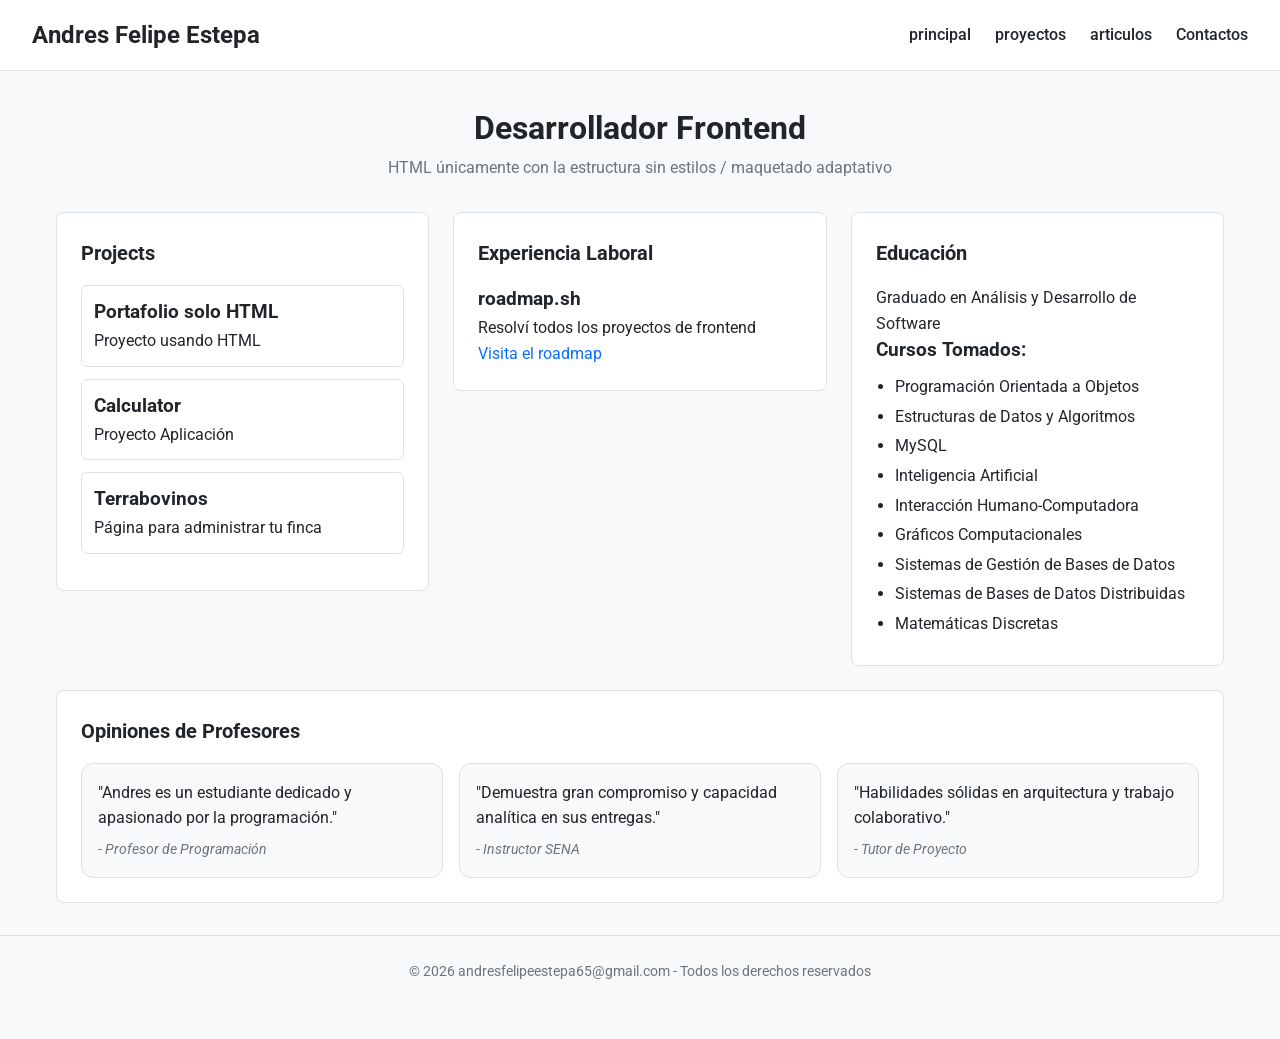
<file: index.html>
<!DOCTYPE html>
<html lang="es">
<head>
    <meta charset="UTF-8">
    <meta name="viewport" content="width=device-width, initial-scale=1.0">
    <title>Portafolio Felipe Estepa</title>
    <meta name="author" content="Andres Felipe Estepa">
    <meta name="description" content="Portafolio responsivo de Andres Felipe Estepa">
    <meta property="og:title" content="Portafolio Andres Felipe Estepa">
    <meta property="og:url" content="https://andresfelipe634.github.io/proyecto__2__/">
    <link rel="icon" href="icono.jpg" type="image/jpeg">

   
 <link rel="preconnect" href="https://fonts.googleapis.com">
<link rel="preconnect" href="https://fonts.gstatic.com" crossorigin>
 <link href="https://fonts.googleapis.com/css2?family=Roboto:wght@400;500;700&display=swap" rel="stylesheet">

    
    <link rel="stylesheet" href="style.css">
</head>
<body>

    <header class="navbar">
        <h1 class="logo">Andres Felipe Estepa</h1> 
        <nav>
            <ul>
            <li><a href="index.html">principal</a></li>
               <li><a href="proyectos.html">proyectos</a></li>
               <li><a href="articulos.html">articulos</a></li>
          <li><a href="contacto.html">Contactos</a></li>
            </ul>
        </nav>
    </header>
   <main class="container">

     
        <section class="profile-banner">
       <h2>Desarrollador Frontend</h2>
      <p>HTML únicamente con la estructura sin estilos / maquetado adaptativo</p>
        </section>

      
        <div class="grid-main">
            

            <section class="card grid-col">
                <h2>Projects</h2>
                <div class="project-list">
            <article class="subcard">
                        <h3>Portafolio solo HTML</h3>
                        <p>Proyecto usando HTML</p>
             </article>
                    <article class="subcard">
                        <h3>Calculator</h3>
                   <p>Proyecto Aplicación</p>
             </article>
                    <article class="subcard">
                        <h3>Terrabovinos</h3>
                 <p>Página para administrar tu finca</p>
                    </article>
                </div>
            </section>

          
            <section class="card grid-col">
                <h2>Experiencia Laboral</h2>
             <article class="exp-item">
                   <h3>roadmap.sh</h3>
              <p>Resolví todos los proyectos de frontend</p>
                    <a href="https://roadmap.sh" target="_blank" rel="noopener noreferrer" class="link-btn">Visita el roadmap</a>
                </article>
            </section>

          
            <section class="card grid-col">
                <h2>Educación</h2>
                <p>Graduado en Análisis y Desarrollo de Software</p>
                <h3>Cursos Tomados:</h3>
                <ul class="courses-list">
                  <li>Programación Orientada a Objetos</li>
                  <li>Estructuras de Datos y Algoritmos</li>
                    <li>MySQL</li>
             <li>Inteligencia Artificial</li>
                    <li>Interacción Humano-Computadora</li>
                  <li>Gráficos Computacionales</li>
                    <li>Sistemas de Gestión de Bases de Datos</li>
            <li>Sistemas de Bases de Datos Distribuidas</li>
                    <li>Matemáticas Discretas</li>
                </ul>
            </section>

        </div>

        <section class="card reviews-section">
            <h2>Opiniones de Profesores</h2>
            <div class="reviews-grid">
         <blockquote class="review-card">
             <p>"Andres es un estudiante dedicado y apasionado por la programación."</p>
                    <cite>- Profesor de Programación</cite>
                </blockquote>
           <blockquote class="review-card">
              <p>"Demuestra gran compromiso y capacidad analítica en sus entregas."</p>
           <cite>- Instructor SENA</cite>
           </blockquote>
                <blockquote class="review-card">
                    <p>"Habilidades sólidas en arquitectura y trabajo colaborativo."</p>
                    <cite>- Tutor de Proyecto</cite>
                </blockquote>
            </div>
     </section>

    </main>

    <footer>
        <p>&copy; 2026 andresfelipeestepa65@gmail.com - Todos los derechos reservados</p>
 </footer>




</body>
</html>
</file>
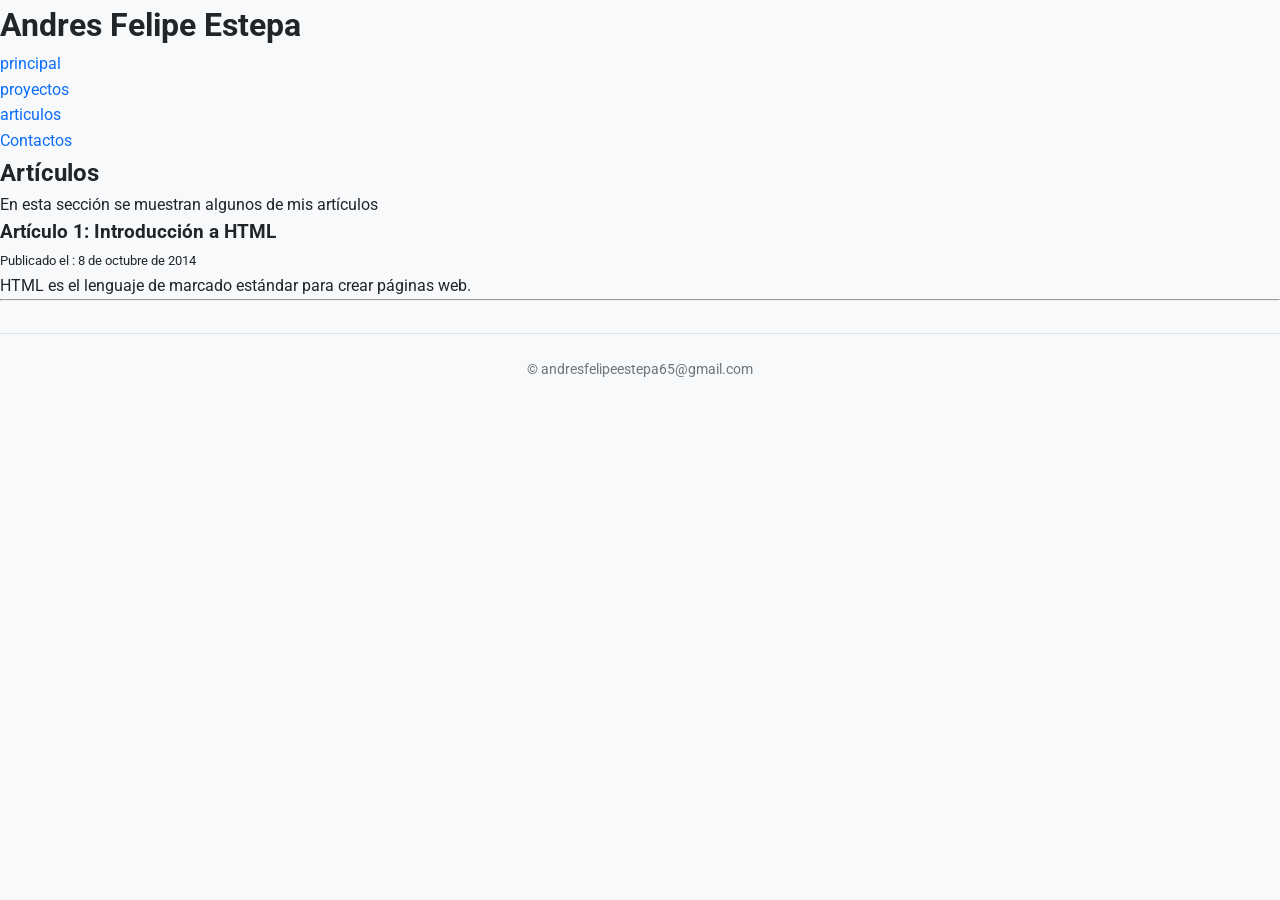
<file: articulos.html>
<!DOCTYPE html>
<html lang="es">
<head>
    <meta charset="UTF-8">
    <meta name="viewport" content="width=device-width, initial-scale=1.0">
    <title>Document</title>
      <meta charset="UTF-8">
    <meta name="viewport" content="width=device-width, initial-scale=1.0">

     <meta name="CV de andres felipe ">
     <meta charsert = "UTF-8"> 
     <meta name = viewport content = "width=device-width, initial-scale=1.0">
    <meta property = "og:title" content = "Portafolio Andres Felipe Estepa">
    <meta name = "author" content = "Andres Felipe Estepa">
     <meta property = "og:description" content = "Se muestra el CV con contactos, habilidades, experiencia, educacion y redes de Andres Estepa">
     <meta property = "og:url" content="https://andresfelipe634.github.io/proyecto__2__/">
    <link rel="icon" href="icono.jpg" type="image/jpeg">


    
   
 <link rel="preconnect" href="https://fonts.googleapis.com">
<link rel="preconnect" href="https://fonts.gstatic.com" crossorigin>
 <link href="https://fonts.googleapis.com/css2?family=Roboto:wght@400;500;700&display=swap" rel="stylesheet">

    
    <link rel="stylesheet" href="style.css">
</head>
<body>

    <header>

<h1> Andres Felipe Estepa</h1> 
        <nav>
     <ul>
        <li><a href="index.html">principal</a></li>
     <li><a href="proyectos.html">proyectos</a></li>
      <li><a href="articulos.html">articulos</a></li>
       <li><a href="contacto.html">Contactos</a></li>
            </ul>
</nav>
    </header>

    <main>
<section>
 <h2>Artículos</h2>
<p>En esta sección se muestran algunos de mis artículos</p>

 <article>
        <header>
        <h3>Artículo 1: Introducción a HTML</h3>
      <p><small> Publicado el : <time datetime="2014-10-08">8 de octubre de 2014</time></small></p>
    </header>
        <p>HTML es el lenguaje de marcado estándar para crear páginas web.</p>

</article>
<hr>
</section>




    </main>
    

<footer>
<p> &copy; andresfelipeestepa65@gmail.com</p>

</footer>
    
</body>
</html>
</file>
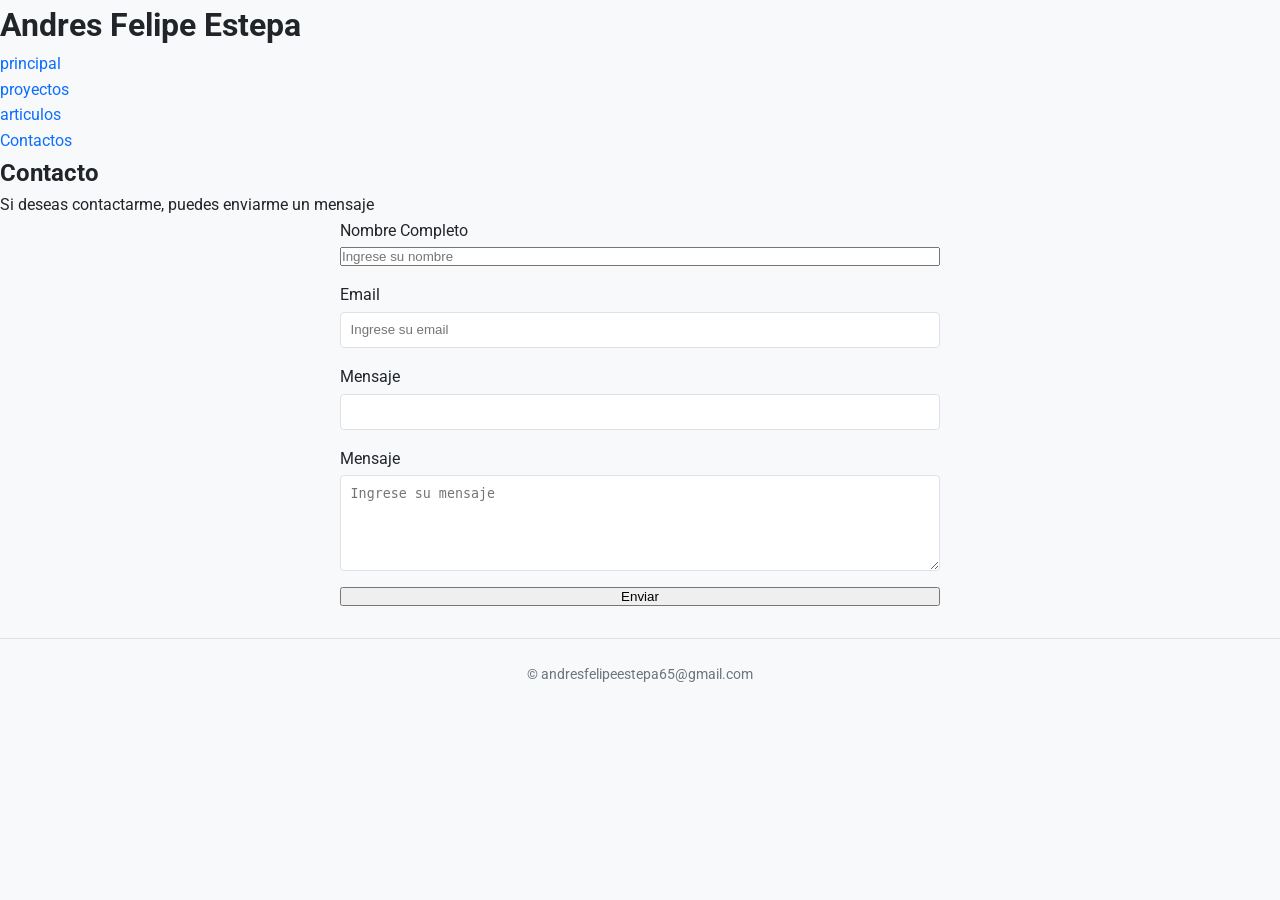
<file: contacto.html>
<!DOCTYPE html>
<html lang="en">
<head>
    <meta charset="UTF-8">
    <meta name="viewport" content="width=device-width, initial-scale=1.0">
    <title>contacto</title>
     <meta charset="UTF-8">
    <meta name="viewport" content="width=device-width, initial-scale=1.0">

     <meta name="CV de andres felipe ">
     <meta charsert = "UTF-8"> 
     <meta name = viewport content = "width=device-width, initial-scale=1.0">
    <meta property = "og:title" content = "Portafolio Andres Felipe Estepa">
    <meta name = "author" content = "Andres Felipe Estepa">
     <meta property = "og:description" content = "Se muestra el CV con contactos, habilidades, experiencia, educacion y redes de Andres Estepa">
     <meta property = "og:url" content="https://andresfelipe634.github.io/proyecto__2__/">
    <link rel="icon" href="icono.jpg" type="image/jpeg">


    
   
 <link rel="preconnect" href="https://fonts.googleapis.com">
<link rel="preconnect" href="https://fonts.gstatic.com" crossorigin>
 <link href="https://fonts.googleapis.com/css2?family=Roboto:wght@400;500;700&display=swap" rel="stylesheet">

    
    <link rel="stylesheet" href="style.css">
</head>
<body>
    

    <header>

<h1> Andres Felipe Estepa</h1> 
        <nav>
      <ul>
          <li><a href="index.html">principal</a></li>
                <li><a href="proyectos.html">proyectos</a></li>
         <li><a href="articulos.html">articulos</a></li>
            <li><a href="contacto.html">Contactos</a></li>
            </ul>
         </nav>
    </header>



    <main>
      <section>
      <h2> Contacto</h2>
     <p>Si deseas contactarme, puedes enviarme un mensaje </p>

        <form action = "#" method = "post">

            <div>
             <label for="nombre">Nombre Completo</label>
       <input type="text " id="nombre" name = "nombre" placeholder = "Ingrese su nombre " required>
      </div>

                <div>
              <label for="email">Email</label>
        <input type="email" id="email" name="email" placeholder="Ingrese su email" required>
                </div>

          <div>
         <label for="mensaje">Mensaje</label>
        <input type="text" id="mensaje" name="mensaje" >

          </div>

          <div>
<label for="mensaje">Mensaje</label>
<textarea id = "mensaje" name = "maseje " rows = "5" placeholder = "Ingrese su mensaje" required></textarea>


 </div>

      <button type = "submit ">Enviar</button>
               
    </form>
 </section>
    </main>



<footer>
<p> &copy; andresfelipeestepa65@gmail.com</p>

</footer>

</body>


</html>
</file>
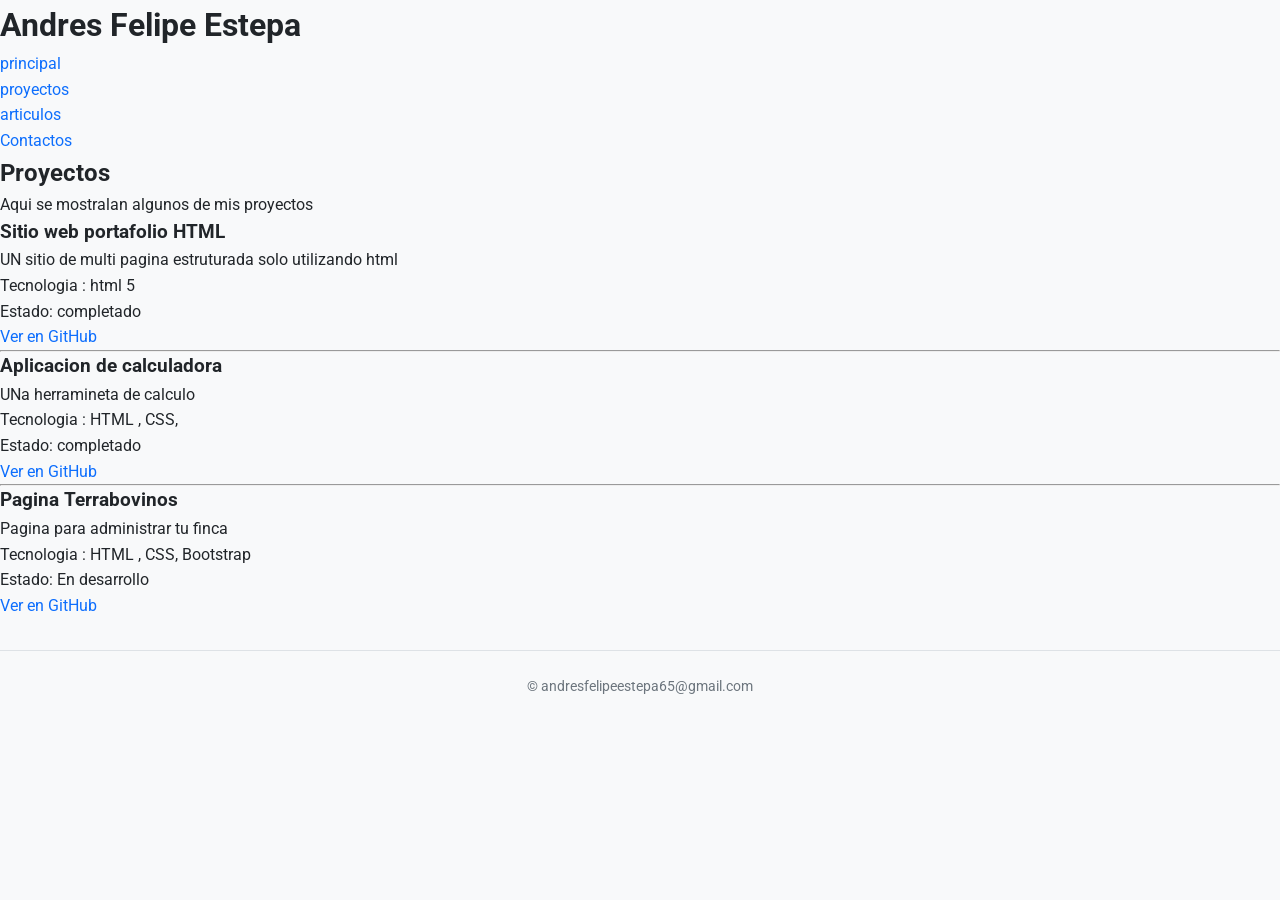
<file: proyectos.html>
<!DOCTYPE html>
<html lang="en">
<head>
    <meta charset="UTF-8">
    <meta name="viewport" content="width=device-width, initial-scale=1.0">
    <title>proyectos</title>
     <meta charset="UTF-8">
    <meta name="viewport" content="width=device-width, initial-scale=1.0">
    <title>contacto</title>
     <meta charset="UTF-8">
    <meta name="viewport" content="width=device-width, initial-scale=1.0">

     <meta name="CV de andres felipe ">
     <meta charsert = "UTF-8"> 
     <meta name = viewport content = "width=device-width, initial-scale=1.0">
    <meta property = "og:title" content = "Portafolio Andres Felipe Estepa">
    <meta name = "author" content = "Andres Felipe Estepa">
     <meta property = "og:description" content = "Se muestra el CV con contactos, habilidades, experiencia, educacion y redes de Andres Estepa">
     <meta property = "og:url" content="https://andresfelipe634.github.io/proyecto__2__/">
    <link rel="icon" href="icono.jpg" type="image/jpeg">

   
 <link rel="preconnect" href="https://fonts.googleapis.com">
<link rel="preconnect" href="https://fonts.gstatic.com" crossorigin>
 <link href="https://fonts.googleapis.com/css2?family=Roboto:wght@400;500;700&display=swap" rel="stylesheet">

    
    <link rel="stylesheet" href="style.css">

</head>
<body>
    <header>

<h1> Andres Felipe Estepa</h1> 
        <nav>
        <ul>
             <li><a href="index.html">principal</a></li>
                <li><a href="proyectos.html">proyectos</a></li>
            <li><a href="articulos.html">articulos</a></li>
             <li><a href="contacto.html">Contactos</a></li>
        </ul>
        </nav>
    </header>


    <main>
        <section>
            <h2>Proyectos</h2>
        <p> Aqui se mostralan algunos de mis proyectos</p>

            <article>
     <h3>Sitio web portafolio HTML</h3>
             <p>UN sitio de multi pagina estruturada solo utilizando html</p>
                <ul>
            <li> Tecnologia : html 5</li>
       <li>Estado: completado </li>
     </ul>
             <a href="https://github.com/Andresfelipe634/proyecto_2_.git" target="_blank">Ver en GitHub</a>
            </article>
            
         <hr>
<article>
    <h3>Aplicacion de calculadora</h3>
<p>UNa herramineta de calculo </p>
    <ul>
        <li> Tecnologia : HTML , CSS,</li>
        <li>Estado: completado </li>

    </ul>
    <a href="https://github.com/Andresfelipe636/calculadora.git" target="_blank" >Ver en GitHub</a>
</article>
<hr>

<article>
    <h3>Pagina Terrabovinos</h3>
 <p>Pagina para administrar tu finca</p>
    <ul>
 <li> Tecnologia : HTML , CSS, Bootstrap</li>
     <li>Estado: En desarrollo </li>
    </ul>
    <a href="https://github.com/Salasder/Maquetacion-Terrabovinos.git" target="_blank" >Ver en GitHub</a>

</article>



        </section>
    </main>

<footer>
<p> &copy; andresfelipeestepa65@gmail.com</p>

</footer>

</body>
</html>
</file>
<file: style.css>
:root {
    --bg-color: #f8f9fa;
    --card-bg: #ffffff;
    --text-color: #212529;
    --text-muted: #6c757d;
    --border-color: #dee2e6;
    --accent-color: #0d6efd;
    --accent-hover: #0b5ed7;
    --font-main: 'Roboto', sans-serif;
}


@media (prefers-color-scheme: dark) {
    :root {
        --bg-color: #121212;
        --card-bg: #1e1e1e;
        --text-color: #e0e0e0;
        --text-muted: #a0a0a0;
        --border-color: #333333;
        --accent-color: #4dabf7;
        --accent-hover: #3b82f6;
    }
}

* {
    box-sizing: border-box;
    margin: 0;
    padding: 0;
}

        body {
           background-color: var(--bg-color);
     color: var(--text-color);
           font-family: var(--font-main);
          line-height: 1.6;
     padding-bottom: 2rem;
}

        a {
         color: var(--accent-color);
         text-decoration: none;
}

        a:hover {
        text-decoration: underline;
}


.navbar {
     background-color: var(--card-bg);
         border-bottom: 1px solid var(--border-color);
    padding: 1rem 2rem;
          display: flex;
         flex-direction: column;
     align-items: center;
    gap: 1rem;
}

        .navbar .logo {
        font-size: 1.5rem;
            font-weight: 700;
}

    .navbar nav ul {
     list-style: none;
    display: flex;
        gap: 1.5rem;
}

                .navbar nav a {
    font-weight: 500;
    color: var(--text-color);
}


  
    .container {
    max-width: 1200px;
    margin: 2rem auto;
    padding: 0 1rem;
}

    .profile-banner {
    text-align: center;
    margin-bottom: 2rem;
}

        .profile-banner h2 {
    font-size: 2rem;
}

.profile-banner p {
    color: var(--text-muted);
}

/* Tarjeta Base */
.card {
    background-color: var(--card-bg);
    border: 1px solid var(--border-color);
    border-radius: 8px;
    padding: 1.5rem;
    margin-bottom: 1.5rem;
}

.card h2 {
    font-size: 1.25rem;
    margin-bottom: 1rem;
    border-bottom: 2rem;
}

/* Listas y Subtarjetas */
.subcard {
    border: 1px solid var(--border-color);
    border-radius: 6px;
    padding: 0.75rem;
    margin-bottom: 0.75rem;
}

.courses-list {
    padding-left: 1.2rem;
    margin-top: 0.5rem;
}

.courses-list li {
    margin-bottom: 0.25rem;
}




.grid-main {
    display: flex;
    flex-direction: column;
    gap: 1.5rem;
}

.reviews-grid {
    display: flex;
    flex-direction: column;
    gap: 1rem;
}

.review-card {
    border: 1px solid var(--border-color);
    border-radius: 12px;
    padding: 1rem;
    background-color: var(--bg-color);
}

.review-card cite {
    display: block;
    margin-top: 0.5rem;
    font-size: 0.85rem;
    color: var(--text-muted);
}


        @media (min-width: 768px) {
    .navbar {
        flex-direction: row;
        justify-content: space-between;
    }

    
          .grid-main {
        display: grid;
        grid-template-columns: repeat(3, 1fr);
        align-items: start;
    }

    
         .reviews-grid {
        display: grid;
        grid-template-columns: repeat(3, 1fr);
    }
}


        footer {
            text-align: center;
         padding: 1.5rem;
      color: var(--text-muted);
    font-size: 0.9rem;
    border-top: 1px solid var(--border-color);
    margin-top: 2rem;
}


form {
    display: flex;
    flex-direction: column;
    gap: 1rem;
    max-width: 600px;
    margin: 0 auto;
}

form div {
    display: flex;
    flex-direction: column;
    gap: 0.25rem;
}

    input[type="text"],
    input[type="email"],
textarea {
    width: 100%;
    padding: 0.6rem;
    border: 1px solid var(--border-color);
    border-radius: 4px;
    background-color: var(--card-bg);
    color: var(--text-color);
}

        button[type="submit"] {
        background-color: var(--accent-color);
        color: #ffffff;
        border: none;
        padding: 0.75rem 1.5rem;
     border-radius: 4px;
        cursor: pointer;
        font-weight: bold;
}

    button[type="submit"]:hover {
    background-color: var(--accent-hover);
}
</file>
